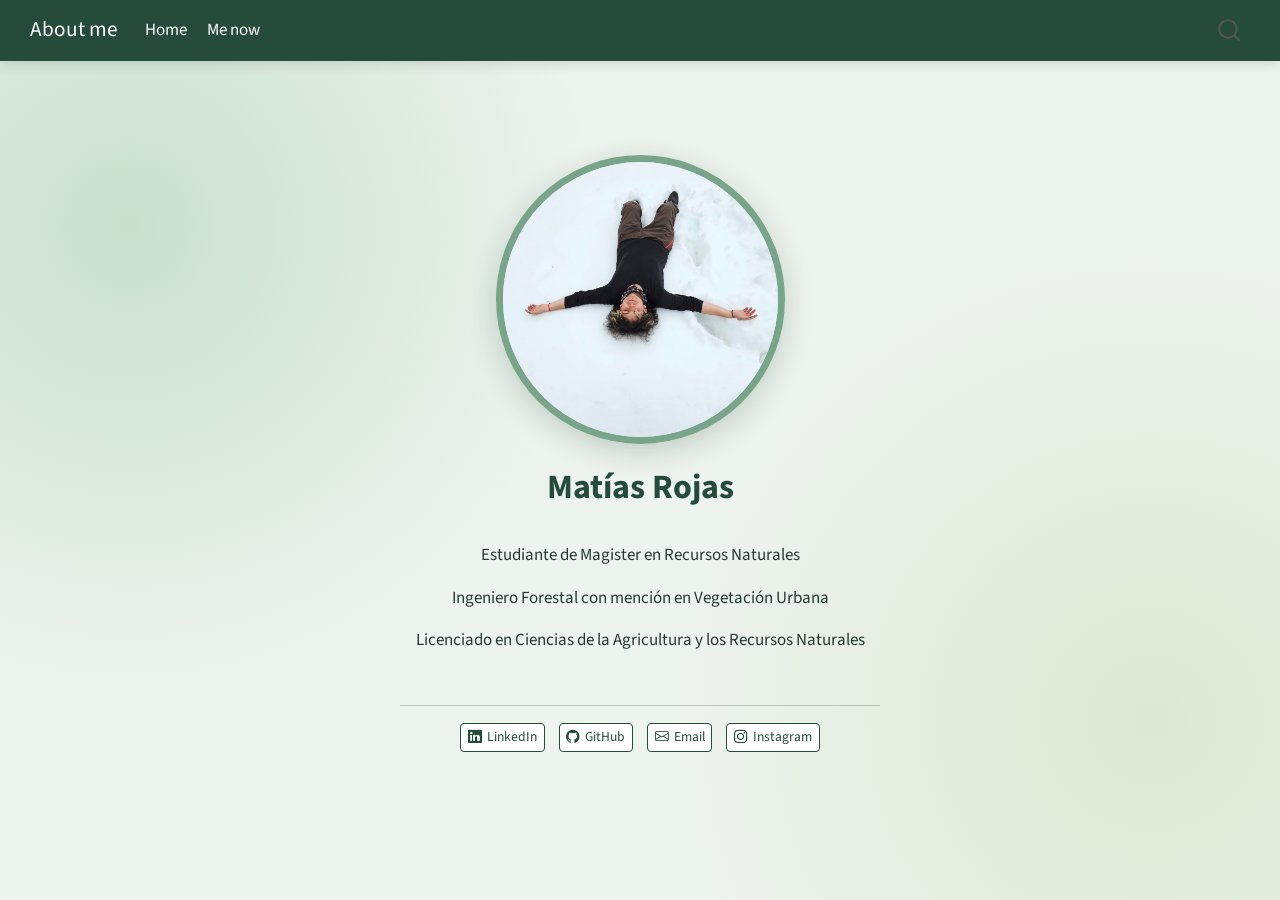
<file: docs/index.html>
<!DOCTYPE html>
<html xmlns="http://www.w3.org/1999/xhtml" lang="en" xml:lang="en"><head>

<meta charset="utf-8">
<meta name="generator" content="quarto-1.5.57">

<meta name="viewport" content="width=device-width, initial-scale=1.0, user-scalable=yes">


<title>Matías Rojas – About me</title>
<style>
code{white-space: pre-wrap;}
span.smallcaps{font-variant: small-caps;}
div.columns{display: flex; gap: min(4vw, 1.5em);}
div.column{flex: auto; overflow-x: auto;}
div.hanging-indent{margin-left: 1.5em; text-indent: -1.5em;}
ul.task-list{list-style: none;}
ul.task-list li input[type="checkbox"] {
  width: 0.8em;
  margin: 0 0.8em 0.2em -1em; /* quarto-specific, see https://github.com/quarto-dev/quarto-cli/issues/4556 */ 
  vertical-align: middle;
}
</style>


<script src="site_libs/quarto-nav/quarto-nav.js"></script>
<script src="site_libs/quarto-nav/headroom.min.js"></script>
<script src="site_libs/clipboard/clipboard.min.js"></script>
<script src="site_libs/quarto-search/autocomplete.umd.js"></script>
<script src="site_libs/quarto-search/fuse.min.js"></script>
<script src="site_libs/quarto-search/quarto-search.js"></script>
<meta name="quarto:offset" content="./">
<script src="site_libs/quarto-html/quarto.js"></script>
<script src="site_libs/quarto-html/popper.min.js"></script>
<script src="site_libs/quarto-html/tippy.umd.min.js"></script>
<link href="site_libs/quarto-html/tippy.css" rel="stylesheet">
<link href="site_libs/quarto-html/quarto-syntax-highlighting.css" rel="stylesheet" id="quarto-text-highlighting-styles">
<script src="site_libs/bootstrap/bootstrap.min.js"></script>
<link href="site_libs/bootstrap/bootstrap-icons.css" rel="stylesheet">
<link href="site_libs/bootstrap/bootstrap.min.css" rel="stylesheet" id="quarto-bootstrap" data-mode="light">
<script id="quarto-search-options" type="application/json">{
  "location": "navbar",
  "copy-button": false,
  "collapse-after": 3,
  "panel-placement": "end",
  "type": "overlay",
  "limit": 50,
  "keyboard-shortcut": [
    "f",
    "/",
    "s"
  ],
  "show-item-context": false,
  "language": {
    "search-no-results-text": "No results",
    "search-matching-documents-text": "matching documents",
    "search-copy-link-title": "Copy link to search",
    "search-hide-matches-text": "Hide additional matches",
    "search-more-match-text": "more match in this document",
    "search-more-matches-text": "more matches in this document",
    "search-clear-button-title": "Clear",
    "search-text-placeholder": "",
    "search-detached-cancel-button-title": "Cancel",
    "search-submit-button-title": "Submit",
    "search-label": "Search"
  }
}</script>


<link rel="stylesheet" href="styles.css">
</head>

<body class="nav-fixed fullcontent">

<div id="quarto-search-results"></div>
  <header id="quarto-header" class="headroom fixed-top">
    <nav class="navbar navbar-expand-lg " data-bs-theme="dark">
      <div class="navbar-container container-fluid">
      <div class="navbar-brand-container mx-auto">
    <a class="navbar-brand" href="./index.html">
    <span class="navbar-title">About me</span>
    </a>
  </div>
            <div id="quarto-search" class="" title="Search"></div>
          <button class="navbar-toggler" type="button" data-bs-toggle="collapse" data-bs-target="#navbarCollapse" aria-controls="navbarCollapse" role="menu" aria-expanded="false" aria-label="Toggle navigation" onclick="if (window.quartoToggleHeadroom) { window.quartoToggleHeadroom(); }">
  <span class="navbar-toggler-icon"></span>
</button>
          <div class="collapse navbar-collapse" id="navbarCollapse">
            <ul class="navbar-nav navbar-nav-scroll me-auto">
  <li class="nav-item">
    <a class="nav-link active" href="./index.html" aria-current="page"> 
<span class="menu-text">Home</span></a>
  </li>  
  <li class="nav-item">
    <a class="nav-link" href="./now.html"> 
<span class="menu-text">Me now</span></a>
  </li>  
</ul>
          </div> <!-- /navcollapse -->
            <div class="quarto-navbar-tools">
</div>
      </div> <!-- /container-fluid -->
    </nav>
</header>
<!-- content -->
<div id="quarto-content" class="quarto-container page-columns page-rows-contents page-layout-article page-navbar">
<!-- sidebar -->
<!-- margin-sidebar -->
    
<!-- main -->
<div class="quarto-about-jolla">
  <img src="img/yo.jpg" class="about-image
  round " style="height: 17em; width: 17em;">
 <header id="title-block-header" class="quarto-title-block default">
<div class="quarto-title">
<h1 class="title">Matías Rojas</h1>
</div>
<div class="quarto-title-meta">
  </div>
</header><main class="content" id="quarto-document-content">
<p>Estudiante de Magister en Recursos Naturales</p>
<p>Ingeniero Forestal con mención en Vegetación Urbana</p>
<p>Licenciado en Ciencias de la Agricultura y los Recursos Naturales</p>


</main> 
  <hr class="about-sep">
   <div class="about-links">
  <a href="https://www.linkedin.com/in/matias-rojas-mu%C3%B1oz-917531347/" class="about-link" rel="" target="">
    <i class="bi bi-linkedin"></i>
     <span class="about-link-text">LinkedIn</span>
  </a>
  <a href="https://github.com/Matt7UC" class="about-link" rel="" target="">
    <i class="bi bi-github"></i>
     <span class="about-link-text">GitHub</span>
  </a>
  <a href="mailto:mrojau@uc.cl" class="about-link" rel="" target="">
    <i class="bi bi-envelope"></i>
     <span class="about-link-text">Email</span>
  </a>
  <a href="https://www.instagram.com/matt.nativo?knvt=bjI0ZDYwbWN1ZnJs" class="about-link" rel="" target="">
    <i class="bi bi-instagram"></i>
     <span class="about-link-text">Instagram</span>
  </a>
</div>
</div>
 <!-- /main -->
<script id="quarto-html-after-body" type="application/javascript">
window.document.addEventListener("DOMContentLoaded", function (event) {
  const toggleBodyColorMode = (bsSheetEl) => {
    const mode = bsSheetEl.getAttribute("data-mode");
    const bodyEl = window.document.querySelector("body");
    if (mode === "dark") {
      bodyEl.classList.add("quarto-dark");
      bodyEl.classList.remove("quarto-light");
    } else {
      bodyEl.classList.add("quarto-light");
      bodyEl.classList.remove("quarto-dark");
    }
  }
  const toggleBodyColorPrimary = () => {
    const bsSheetEl = window.document.querySelector("link#quarto-bootstrap");
    if (bsSheetEl) {
      toggleBodyColorMode(bsSheetEl);
    }
  }
  toggleBodyColorPrimary();  
  const isCodeAnnotation = (el) => {
    for (const clz of el.classList) {
      if (clz.startsWith('code-annotation-')) {                     
        return true;
      }
    }
    return false;
  }
  const onCopySuccess = function(e) {
    // button target
    const button = e.trigger;
    // don't keep focus
    button.blur();
    // flash "checked"
    button.classList.add('code-copy-button-checked');
    var currentTitle = button.getAttribute("title");
    button.setAttribute("title", "Copied!");
    let tooltip;
    if (window.bootstrap) {
      button.setAttribute("data-bs-toggle", "tooltip");
      button.setAttribute("data-bs-placement", "left");
      button.setAttribute("data-bs-title", "Copied!");
      tooltip = new bootstrap.Tooltip(button, 
        { trigger: "manual", 
          customClass: "code-copy-button-tooltip",
          offset: [0, -8]});
      tooltip.show();    
    }
    setTimeout(function() {
      if (tooltip) {
        tooltip.hide();
        button.removeAttribute("data-bs-title");
        button.removeAttribute("data-bs-toggle");
        button.removeAttribute("data-bs-placement");
      }
      button.setAttribute("title", currentTitle);
      button.classList.remove('code-copy-button-checked');
    }, 1000);
    // clear code selection
    e.clearSelection();
  }
  const getTextToCopy = function(trigger) {
      const codeEl = trigger.previousElementSibling.cloneNode(true);
      for (const childEl of codeEl.children) {
        if (isCodeAnnotation(childEl)) {
          childEl.remove();
        }
      }
      return codeEl.innerText;
  }
  const clipboard = new window.ClipboardJS('.code-copy-button:not([data-in-quarto-modal])', {
    text: getTextToCopy
  });
  clipboard.on('success', onCopySuccess);
  if (window.document.getElementById('quarto-embedded-source-code-modal')) {
    // For code content inside modals, clipBoardJS needs to be initialized with a container option
    // TODO: Check when it could be a function (https://github.com/zenorocha/clipboard.js/issues/860)
    const clipboardModal = new window.ClipboardJS('.code-copy-button[data-in-quarto-modal]', {
      text: getTextToCopy,
      container: window.document.getElementById('quarto-embedded-source-code-modal')
    });
    clipboardModal.on('success', onCopySuccess);
  }
    var localhostRegex = new RegExp(/^(?:http|https):\/\/localhost\:?[0-9]*\//);
    var mailtoRegex = new RegExp(/^mailto:/);
      var filterRegex = new RegExp('/' + window.location.host + '/');
    var isInternal = (href) => {
        return filterRegex.test(href) || localhostRegex.test(href) || mailtoRegex.test(href);
    }
    // Inspect non-navigation links and adorn them if external
 	var links = window.document.querySelectorAll('a[href]:not(.nav-link):not(.navbar-brand):not(.toc-action):not(.sidebar-link):not(.sidebar-item-toggle):not(.pagination-link):not(.no-external):not([aria-hidden]):not(.dropdown-item):not(.quarto-navigation-tool):not(.about-link)');
    for (var i=0; i<links.length; i++) {
      const link = links[i];
      if (!isInternal(link.href)) {
        // undo the damage that might have been done by quarto-nav.js in the case of
        // links that we want to consider external
        if (link.dataset.originalHref !== undefined) {
          link.href = link.dataset.originalHref;
        }
      }
    }
  function tippyHover(el, contentFn, onTriggerFn, onUntriggerFn) {
    const config = {
      allowHTML: true,
      maxWidth: 500,
      delay: 100,
      arrow: false,
      appendTo: function(el) {
          return el.parentElement;
      },
      interactive: true,
      interactiveBorder: 10,
      theme: 'quarto',
      placement: 'bottom-start',
    };
    if (contentFn) {
      config.content = contentFn;
    }
    if (onTriggerFn) {
      config.onTrigger = onTriggerFn;
    }
    if (onUntriggerFn) {
      config.onUntrigger = onUntriggerFn;
    }
    window.tippy(el, config); 
  }
  const noterefs = window.document.querySelectorAll('a[role="doc-noteref"]');
  for (var i=0; i<noterefs.length; i++) {
    const ref = noterefs[i];
    tippyHover(ref, function() {
      // use id or data attribute instead here
      let href = ref.getAttribute('data-footnote-href') || ref.getAttribute('href');
      try { href = new URL(href).hash; } catch {}
      const id = href.replace(/^#\/?/, "");
      const note = window.document.getElementById(id);
      if (note) {
        return note.innerHTML;
      } else {
        return "";
      }
    });
  }
  const xrefs = window.document.querySelectorAll('a.quarto-xref');
  const processXRef = (id, note) => {
    // Strip column container classes
    const stripColumnClz = (el) => {
      el.classList.remove("page-full", "page-columns");
      if (el.children) {
        for (const child of el.children) {
          stripColumnClz(child);
        }
      }
    }
    stripColumnClz(note)
    if (id === null || id.startsWith('sec-')) {
      // Special case sections, only their first couple elements
      const container = document.createElement("div");
      if (note.children && note.children.length > 2) {
        container.appendChild(note.children[0].cloneNode(true));
        for (let i = 1; i < note.children.length; i++) {
          const child = note.children[i];
          if (child.tagName === "P" && child.innerText === "") {
            continue;
          } else {
            container.appendChild(child.cloneNode(true));
            break;
          }
        }
        if (window.Quarto?.typesetMath) {
          window.Quarto.typesetMath(container);
        }
        return container.innerHTML
      } else {
        if (window.Quarto?.typesetMath) {
          window.Quarto.typesetMath(note);
        }
        return note.innerHTML;
      }
    } else {
      // Remove any anchor links if they are present
      const anchorLink = note.querySelector('a.anchorjs-link');
      if (anchorLink) {
        anchorLink.remove();
      }
      if (window.Quarto?.typesetMath) {
        window.Quarto.typesetMath(note);
      }
      // TODO in 1.5, we should make sure this works without a callout special case
      if (note.classList.contains("callout")) {
        return note.outerHTML;
      } else {
        return note.innerHTML;
      }
    }
  }
  for (var i=0; i<xrefs.length; i++) {
    const xref = xrefs[i];
    tippyHover(xref, undefined, function(instance) {
      instance.disable();
      let url = xref.getAttribute('href');
      let hash = undefined; 
      if (url.startsWith('#')) {
        hash = url;
      } else {
        try { hash = new URL(url).hash; } catch {}
      }
      if (hash) {
        const id = hash.replace(/^#\/?/, "");
        const note = window.document.getElementById(id);
        if (note !== null) {
          try {
            const html = processXRef(id, note.cloneNode(true));
            instance.setContent(html);
          } finally {
            instance.enable();
            instance.show();
          }
        } else {
          // See if we can fetch this
          fetch(url.split('#')[0])
          .then(res => res.text())
          .then(html => {
            const parser = new DOMParser();
            const htmlDoc = parser.parseFromString(html, "text/html");
            const note = htmlDoc.getElementById(id);
            if (note !== null) {
              const html = processXRef(id, note);
              instance.setContent(html);
            } 
          }).finally(() => {
            instance.enable();
            instance.show();
          });
        }
      } else {
        // See if we can fetch a full url (with no hash to target)
        // This is a special case and we should probably do some content thinning / targeting
        fetch(url)
        .then(res => res.text())
        .then(html => {
          const parser = new DOMParser();
          const htmlDoc = parser.parseFromString(html, "text/html");
          const note = htmlDoc.querySelector('main.content');
          if (note !== null) {
            // This should only happen for chapter cross references
            // (since there is no id in the URL)
            // remove the first header
            if (note.children.length > 0 && note.children[0].tagName === "HEADER") {
              note.children[0].remove();
            }
            const html = processXRef(null, note);
            instance.setContent(html);
          } 
        }).finally(() => {
          instance.enable();
          instance.show();
        });
      }
    }, function(instance) {
    });
  }
      let selectedAnnoteEl;
      const selectorForAnnotation = ( cell, annotation) => {
        let cellAttr = 'data-code-cell="' + cell + '"';
        let lineAttr = 'data-code-annotation="' +  annotation + '"';
        const selector = 'span[' + cellAttr + '][' + lineAttr + ']';
        return selector;
      }
      const selectCodeLines = (annoteEl) => {
        const doc = window.document;
        const targetCell = annoteEl.getAttribute("data-target-cell");
        const targetAnnotation = annoteEl.getAttribute("data-target-annotation");
        const annoteSpan = window.document.querySelector(selectorForAnnotation(targetCell, targetAnnotation));
        const lines = annoteSpan.getAttribute("data-code-lines").split(",");
        const lineIds = lines.map((line) => {
          return targetCell + "-" + line;
        })
        let top = null;
        let height = null;
        let parent = null;
        if (lineIds.length > 0) {
            //compute the position of the single el (top and bottom and make a div)
            const el = window.document.getElementById(lineIds[0]);
            top = el.offsetTop;
            height = el.offsetHeight;
            parent = el.parentElement.parentElement;
          if (lineIds.length > 1) {
            const lastEl = window.document.getElementById(lineIds[lineIds.length - 1]);
            const bottom = lastEl.offsetTop + lastEl.offsetHeight;
            height = bottom - top;
          }
          if (top !== null && height !== null && parent !== null) {
            // cook up a div (if necessary) and position it 
            let div = window.document.getElementById("code-annotation-line-highlight");
            if (div === null) {
              div = window.document.createElement("div");
              div.setAttribute("id", "code-annotation-line-highlight");
              div.style.position = 'absolute';
              parent.appendChild(div);
            }
            div.style.top = top - 2 + "px";
            div.style.height = height + 4 + "px";
            div.style.left = 0;
            let gutterDiv = window.document.getElementById("code-annotation-line-highlight-gutter");
            if (gutterDiv === null) {
              gutterDiv = window.document.createElement("div");
              gutterDiv.setAttribute("id", "code-annotation-line-highlight-gutter");
              gutterDiv.style.position = 'absolute';
              const codeCell = window.document.getElementById(targetCell);
              const gutter = codeCell.querySelector('.code-annotation-gutter');
              gutter.appendChild(gutterDiv);
            }
            gutterDiv.style.top = top - 2 + "px";
            gutterDiv.style.height = height + 4 + "px";
          }
          selectedAnnoteEl = annoteEl;
        }
      };
      const unselectCodeLines = () => {
        const elementsIds = ["code-annotation-line-highlight", "code-annotation-line-highlight-gutter"];
        elementsIds.forEach((elId) => {
          const div = window.document.getElementById(elId);
          if (div) {
            div.remove();
          }
        });
        selectedAnnoteEl = undefined;
      };
        // Handle positioning of the toggle
    window.addEventListener(
      "resize",
      throttle(() => {
        elRect = undefined;
        if (selectedAnnoteEl) {
          selectCodeLines(selectedAnnoteEl);
        }
      }, 10)
    );
    function throttle(fn, ms) {
    let throttle = false;
    let timer;
      return (...args) => {
        if(!throttle) { // first call gets through
            fn.apply(this, args);
            throttle = true;
        } else { // all the others get throttled
            if(timer) clearTimeout(timer); // cancel #2
            timer = setTimeout(() => {
              fn.apply(this, args);
              timer = throttle = false;
            }, ms);
        }
      };
    }
      // Attach click handler to the DT
      const annoteDls = window.document.querySelectorAll('dt[data-target-cell]');
      for (const annoteDlNode of annoteDls) {
        annoteDlNode.addEventListener('click', (event) => {
          const clickedEl = event.target;
          if (clickedEl !== selectedAnnoteEl) {
            unselectCodeLines();
            const activeEl = window.document.querySelector('dt[data-target-cell].code-annotation-active');
            if (activeEl) {
              activeEl.classList.remove('code-annotation-active');
            }
            selectCodeLines(clickedEl);
            clickedEl.classList.add('code-annotation-active');
          } else {
            // Unselect the line
            unselectCodeLines();
            clickedEl.classList.remove('code-annotation-active');
          }
        });
      }
  const findCites = (el) => {
    const parentEl = el.parentElement;
    if (parentEl) {
      const cites = parentEl.dataset.cites;
      if (cites) {
        return {
          el,
          cites: cites.split(' ')
        };
      } else {
        return findCites(el.parentElement)
      }
    } else {
      return undefined;
    }
  };
  var bibliorefs = window.document.querySelectorAll('a[role="doc-biblioref"]');
  for (var i=0; i<bibliorefs.length; i++) {
    const ref = bibliorefs[i];
    const citeInfo = findCites(ref);
    if (citeInfo) {
      tippyHover(citeInfo.el, function() {
        var popup = window.document.createElement('div');
        citeInfo.cites.forEach(function(cite) {
          var citeDiv = window.document.createElement('div');
          citeDiv.classList.add('hanging-indent');
          citeDiv.classList.add('csl-entry');
          var biblioDiv = window.document.getElementById('ref-' + cite);
          if (biblioDiv) {
            citeDiv.innerHTML = biblioDiv.innerHTML;
          }
          popup.appendChild(citeDiv);
        });
        return popup.innerHTML;
      });
    }
  }
});
</script>
</div> <!-- /content -->




</body></html>
</file>
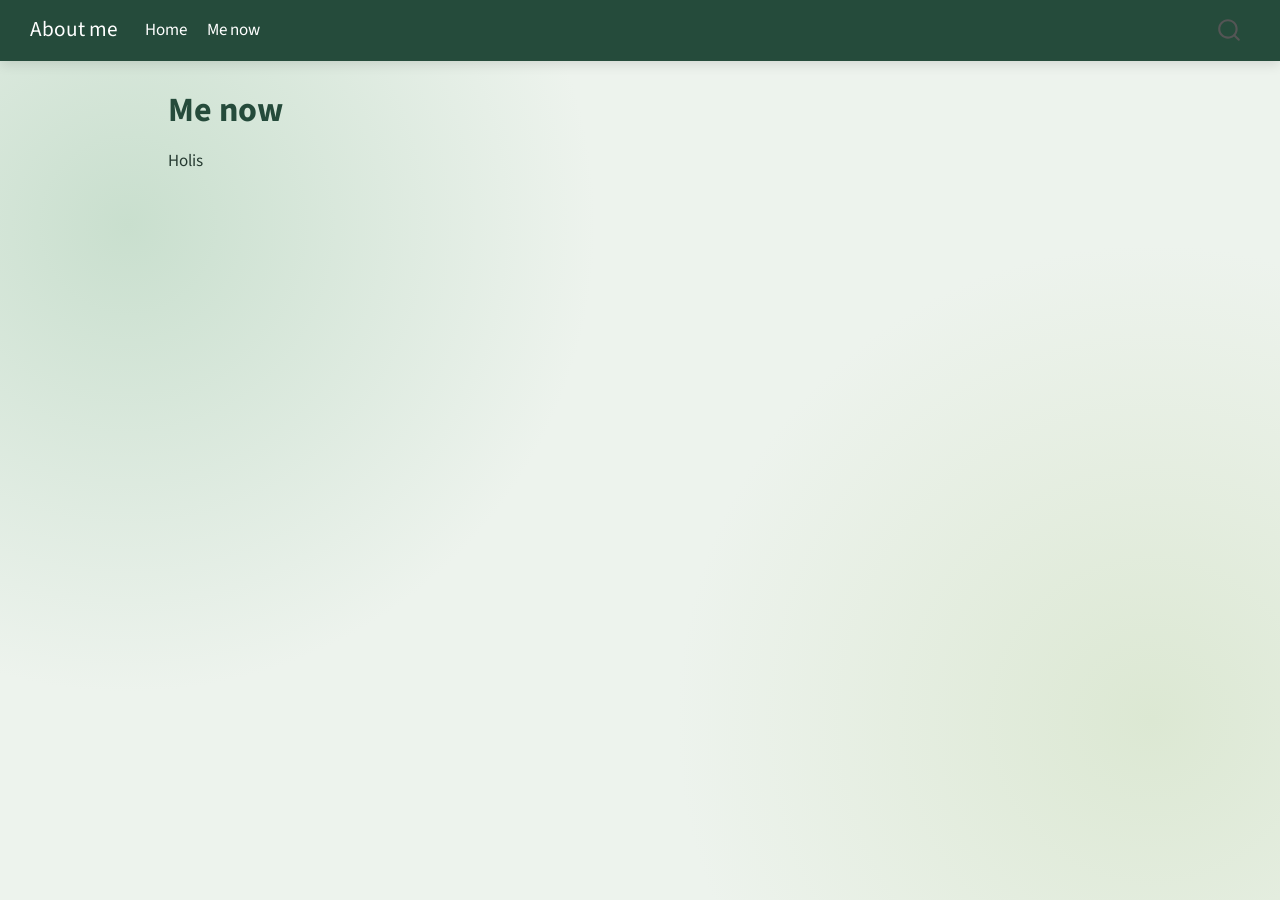
<file: docs/now.html>
<!DOCTYPE html>
<html xmlns="http://www.w3.org/1999/xhtml" lang="en" xml:lang="en"><head>

<meta charset="utf-8">
<meta name="generator" content="quarto-1.5.57">

<meta name="viewport" content="width=device-width, initial-scale=1.0, user-scalable=yes">


<title>Me now – About me</title>
<style>
code{white-space: pre-wrap;}
span.smallcaps{font-variant: small-caps;}
div.columns{display: flex; gap: min(4vw, 1.5em);}
div.column{flex: auto; overflow-x: auto;}
div.hanging-indent{margin-left: 1.5em; text-indent: -1.5em;}
ul.task-list{list-style: none;}
ul.task-list li input[type="checkbox"] {
  width: 0.8em;
  margin: 0 0.8em 0.2em -1em; /* quarto-specific, see https://github.com/quarto-dev/quarto-cli/issues/4556 */ 
  vertical-align: middle;
}
</style>


<script src="site_libs/quarto-nav/quarto-nav.js"></script>
<script src="site_libs/quarto-nav/headroom.min.js"></script>
<script src="site_libs/clipboard/clipboard.min.js"></script>
<script src="site_libs/quarto-search/autocomplete.umd.js"></script>
<script src="site_libs/quarto-search/fuse.min.js"></script>
<script src="site_libs/quarto-search/quarto-search.js"></script>
<meta name="quarto:offset" content="./">
<script src="site_libs/quarto-html/quarto.js"></script>
<script src="site_libs/quarto-html/popper.min.js"></script>
<script src="site_libs/quarto-html/tippy.umd.min.js"></script>
<script src="site_libs/quarto-html/anchor.min.js"></script>
<link href="site_libs/quarto-html/tippy.css" rel="stylesheet">
<link href="site_libs/quarto-html/quarto-syntax-highlighting.css" rel="stylesheet" id="quarto-text-highlighting-styles">
<script src="site_libs/bootstrap/bootstrap.min.js"></script>
<link href="site_libs/bootstrap/bootstrap-icons.css" rel="stylesheet">
<link href="site_libs/bootstrap/bootstrap.min.css" rel="stylesheet" id="quarto-bootstrap" data-mode="light">
<script id="quarto-search-options" type="application/json">{
  "location": "navbar",
  "copy-button": false,
  "collapse-after": 3,
  "panel-placement": "end",
  "type": "overlay",
  "limit": 50,
  "keyboard-shortcut": [
    "f",
    "/",
    "s"
  ],
  "show-item-context": false,
  "language": {
    "search-no-results-text": "No results",
    "search-matching-documents-text": "matching documents",
    "search-copy-link-title": "Copy link to search",
    "search-hide-matches-text": "Hide additional matches",
    "search-more-match-text": "more match in this document",
    "search-more-matches-text": "more matches in this document",
    "search-clear-button-title": "Clear",
    "search-text-placeholder": "",
    "search-detached-cancel-button-title": "Cancel",
    "search-submit-button-title": "Submit",
    "search-label": "Search"
  }
}</script>


<link rel="stylesheet" href="styles.css">
</head>

<body class="nav-fixed">

<div id="quarto-search-results"></div>
  <header id="quarto-header" class="headroom fixed-top">
    <nav class="navbar navbar-expand-lg " data-bs-theme="dark">
      <div class="navbar-container container-fluid">
      <div class="navbar-brand-container mx-auto">
    <a class="navbar-brand" href="./index.html">
    <span class="navbar-title">About me</span>
    </a>
  </div>
            <div id="quarto-search" class="" title="Search"></div>
          <button class="navbar-toggler" type="button" data-bs-toggle="collapse" data-bs-target="#navbarCollapse" aria-controls="navbarCollapse" role="menu" aria-expanded="false" aria-label="Toggle navigation" onclick="if (window.quartoToggleHeadroom) { window.quartoToggleHeadroom(); }">
  <span class="navbar-toggler-icon"></span>
</button>
          <div class="collapse navbar-collapse" id="navbarCollapse">
            <ul class="navbar-nav navbar-nav-scroll me-auto">
  <li class="nav-item">
    <a class="nav-link" href="./index.html"> 
<span class="menu-text">Home</span></a>
  </li>  
  <li class="nav-item">
    <a class="nav-link active" href="./now.html" aria-current="page"> 
<span class="menu-text">Me now</span></a>
  </li>  
</ul>
          </div> <!-- /navcollapse -->
            <div class="quarto-navbar-tools">
</div>
      </div> <!-- /container-fluid -->
    </nav>
</header>
<!-- content -->
<div id="quarto-content" class="quarto-container page-columns page-rows-contents page-layout-article page-navbar">
<!-- sidebar -->
<!-- margin-sidebar -->
    <div id="quarto-margin-sidebar" class="sidebar margin-sidebar zindex-bottom">
        
    </div>
<!-- main -->
<main class="content" id="quarto-document-content">

<header id="title-block-header" class="quarto-title-block default">
<div class="quarto-title">
<h1 class="title">Me now</h1>
</div>



<div class="quarto-title-meta">

    
  
    
  </div>
  


</header>


<p>Holis</p>



</main> <!-- /main -->
<script id="quarto-html-after-body" type="application/javascript">
window.document.addEventListener("DOMContentLoaded", function (event) {
  const toggleBodyColorMode = (bsSheetEl) => {
    const mode = bsSheetEl.getAttribute("data-mode");
    const bodyEl = window.document.querySelector("body");
    if (mode === "dark") {
      bodyEl.classList.add("quarto-dark");
      bodyEl.classList.remove("quarto-light");
    } else {
      bodyEl.classList.add("quarto-light");
      bodyEl.classList.remove("quarto-dark");
    }
  }
  const toggleBodyColorPrimary = () => {
    const bsSheetEl = window.document.querySelector("link#quarto-bootstrap");
    if (bsSheetEl) {
      toggleBodyColorMode(bsSheetEl);
    }
  }
  toggleBodyColorPrimary();  
  const icon = "";
  const anchorJS = new window.AnchorJS();
  anchorJS.options = {
    placement: 'right',
    icon: icon
  };
  anchorJS.add('.anchored');
  const isCodeAnnotation = (el) => {
    for (const clz of el.classList) {
      if (clz.startsWith('code-annotation-')) {                     
        return true;
      }
    }
    return false;
  }
  const onCopySuccess = function(e) {
    // button target
    const button = e.trigger;
    // don't keep focus
    button.blur();
    // flash "checked"
    button.classList.add('code-copy-button-checked');
    var currentTitle = button.getAttribute("title");
    button.setAttribute("title", "Copied!");
    let tooltip;
    if (window.bootstrap) {
      button.setAttribute("data-bs-toggle", "tooltip");
      button.setAttribute("data-bs-placement", "left");
      button.setAttribute("data-bs-title", "Copied!");
      tooltip = new bootstrap.Tooltip(button, 
        { trigger: "manual", 
          customClass: "code-copy-button-tooltip",
          offset: [0, -8]});
      tooltip.show();    
    }
    setTimeout(function() {
      if (tooltip) {
        tooltip.hide();
        button.removeAttribute("data-bs-title");
        button.removeAttribute("data-bs-toggle");
        button.removeAttribute("data-bs-placement");
      }
      button.setAttribute("title", currentTitle);
      button.classList.remove('code-copy-button-checked');
    }, 1000);
    // clear code selection
    e.clearSelection();
  }
  const getTextToCopy = function(trigger) {
      const codeEl = trigger.previousElementSibling.cloneNode(true);
      for (const childEl of codeEl.children) {
        if (isCodeAnnotation(childEl)) {
          childEl.remove();
        }
      }
      return codeEl.innerText;
  }
  const clipboard = new window.ClipboardJS('.code-copy-button:not([data-in-quarto-modal])', {
    text: getTextToCopy
  });
  clipboard.on('success', onCopySuccess);
  if (window.document.getElementById('quarto-embedded-source-code-modal')) {
    // For code content inside modals, clipBoardJS needs to be initialized with a container option
    // TODO: Check when it could be a function (https://github.com/zenorocha/clipboard.js/issues/860)
    const clipboardModal = new window.ClipboardJS('.code-copy-button[data-in-quarto-modal]', {
      text: getTextToCopy,
      container: window.document.getElementById('quarto-embedded-source-code-modal')
    });
    clipboardModal.on('success', onCopySuccess);
  }
    var localhostRegex = new RegExp(/^(?:http|https):\/\/localhost\:?[0-9]*\//);
    var mailtoRegex = new RegExp(/^mailto:/);
      var filterRegex = new RegExp('/' + window.location.host + '/');
    var isInternal = (href) => {
        return filterRegex.test(href) || localhostRegex.test(href) || mailtoRegex.test(href);
    }
    // Inspect non-navigation links and adorn them if external
 	var links = window.document.querySelectorAll('a[href]:not(.nav-link):not(.navbar-brand):not(.toc-action):not(.sidebar-link):not(.sidebar-item-toggle):not(.pagination-link):not(.no-external):not([aria-hidden]):not(.dropdown-item):not(.quarto-navigation-tool):not(.about-link)');
    for (var i=0; i<links.length; i++) {
      const link = links[i];
      if (!isInternal(link.href)) {
        // undo the damage that might have been done by quarto-nav.js in the case of
        // links that we want to consider external
        if (link.dataset.originalHref !== undefined) {
          link.href = link.dataset.originalHref;
        }
      }
    }
  function tippyHover(el, contentFn, onTriggerFn, onUntriggerFn) {
    const config = {
      allowHTML: true,
      maxWidth: 500,
      delay: 100,
      arrow: false,
      appendTo: function(el) {
          return el.parentElement;
      },
      interactive: true,
      interactiveBorder: 10,
      theme: 'quarto',
      placement: 'bottom-start',
    };
    if (contentFn) {
      config.content = contentFn;
    }
    if (onTriggerFn) {
      config.onTrigger = onTriggerFn;
    }
    if (onUntriggerFn) {
      config.onUntrigger = onUntriggerFn;
    }
    window.tippy(el, config); 
  }
  const noterefs = window.document.querySelectorAll('a[role="doc-noteref"]');
  for (var i=0; i<noterefs.length; i++) {
    const ref = noterefs[i];
    tippyHover(ref, function() {
      // use id or data attribute instead here
      let href = ref.getAttribute('data-footnote-href') || ref.getAttribute('href');
      try { href = new URL(href).hash; } catch {}
      const id = href.replace(/^#\/?/, "");
      const note = window.document.getElementById(id);
      if (note) {
        return note.innerHTML;
      } else {
        return "";
      }
    });
  }
  const xrefs = window.document.querySelectorAll('a.quarto-xref');
  const processXRef = (id, note) => {
    // Strip column container classes
    const stripColumnClz = (el) => {
      el.classList.remove("page-full", "page-columns");
      if (el.children) {
        for (const child of el.children) {
          stripColumnClz(child);
        }
      }
    }
    stripColumnClz(note)
    if (id === null || id.startsWith('sec-')) {
      // Special case sections, only their first couple elements
      const container = document.createElement("div");
      if (note.children && note.children.length > 2) {
        container.appendChild(note.children[0].cloneNode(true));
        for (let i = 1; i < note.children.length; i++) {
          const child = note.children[i];
          if (child.tagName === "P" && child.innerText === "") {
            continue;
          } else {
            container.appendChild(child.cloneNode(true));
            break;
          }
        }
        if (window.Quarto?.typesetMath) {
          window.Quarto.typesetMath(container);
        }
        return container.innerHTML
      } else {
        if (window.Quarto?.typesetMath) {
          window.Quarto.typesetMath(note);
        }
        return note.innerHTML;
      }
    } else {
      // Remove any anchor links if they are present
      const anchorLink = note.querySelector('a.anchorjs-link');
      if (anchorLink) {
        anchorLink.remove();
      }
      if (window.Quarto?.typesetMath) {
        window.Quarto.typesetMath(note);
      }
      // TODO in 1.5, we should make sure this works without a callout special case
      if (note.classList.contains("callout")) {
        return note.outerHTML;
      } else {
        return note.innerHTML;
      }
    }
  }
  for (var i=0; i<xrefs.length; i++) {
    const xref = xrefs[i];
    tippyHover(xref, undefined, function(instance) {
      instance.disable();
      let url = xref.getAttribute('href');
      let hash = undefined; 
      if (url.startsWith('#')) {
        hash = url;
      } else {
        try { hash = new URL(url).hash; } catch {}
      }
      if (hash) {
        const id = hash.replace(/^#\/?/, "");
        const note = window.document.getElementById(id);
        if (note !== null) {
          try {
            const html = processXRef(id, note.cloneNode(true));
            instance.setContent(html);
          } finally {
            instance.enable();
            instance.show();
          }
        } else {
          // See if we can fetch this
          fetch(url.split('#')[0])
          .then(res => res.text())
          .then(html => {
            const parser = new DOMParser();
            const htmlDoc = parser.parseFromString(html, "text/html");
            const note = htmlDoc.getElementById(id);
            if (note !== null) {
              const html = processXRef(id, note);
              instance.setContent(html);
            } 
          }).finally(() => {
            instance.enable();
            instance.show();
          });
        }
      } else {
        // See if we can fetch a full url (with no hash to target)
        // This is a special case and we should probably do some content thinning / targeting
        fetch(url)
        .then(res => res.text())
        .then(html => {
          const parser = new DOMParser();
          const htmlDoc = parser.parseFromString(html, "text/html");
          const note = htmlDoc.querySelector('main.content');
          if (note !== null) {
            // This should only happen for chapter cross references
            // (since there is no id in the URL)
            // remove the first header
            if (note.children.length > 0 && note.children[0].tagName === "HEADER") {
              note.children[0].remove();
            }
            const html = processXRef(null, note);
            instance.setContent(html);
          } 
        }).finally(() => {
          instance.enable();
          instance.show();
        });
      }
    }, function(instance) {
    });
  }
      let selectedAnnoteEl;
      const selectorForAnnotation = ( cell, annotation) => {
        let cellAttr = 'data-code-cell="' + cell + '"';
        let lineAttr = 'data-code-annotation="' +  annotation + '"';
        const selector = 'span[' + cellAttr + '][' + lineAttr + ']';
        return selector;
      }
      const selectCodeLines = (annoteEl) => {
        const doc = window.document;
        const targetCell = annoteEl.getAttribute("data-target-cell");
        const targetAnnotation = annoteEl.getAttribute("data-target-annotation");
        const annoteSpan = window.document.querySelector(selectorForAnnotation(targetCell, targetAnnotation));
        const lines = annoteSpan.getAttribute("data-code-lines").split(",");
        const lineIds = lines.map((line) => {
          return targetCell + "-" + line;
        })
        let top = null;
        let height = null;
        let parent = null;
        if (lineIds.length > 0) {
            //compute the position of the single el (top and bottom and make a div)
            const el = window.document.getElementById(lineIds[0]);
            top = el.offsetTop;
            height = el.offsetHeight;
            parent = el.parentElement.parentElement;
          if (lineIds.length > 1) {
            const lastEl = window.document.getElementById(lineIds[lineIds.length - 1]);
            const bottom = lastEl.offsetTop + lastEl.offsetHeight;
            height = bottom - top;
          }
          if (top !== null && height !== null && parent !== null) {
            // cook up a div (if necessary) and position it 
            let div = window.document.getElementById("code-annotation-line-highlight");
            if (div === null) {
              div = window.document.createElement("div");
              div.setAttribute("id", "code-annotation-line-highlight");
              div.style.position = 'absolute';
              parent.appendChild(div);
            }
            div.style.top = top - 2 + "px";
            div.style.height = height + 4 + "px";
            div.style.left = 0;
            let gutterDiv = window.document.getElementById("code-annotation-line-highlight-gutter");
            if (gutterDiv === null) {
              gutterDiv = window.document.createElement("div");
              gutterDiv.setAttribute("id", "code-annotation-line-highlight-gutter");
              gutterDiv.style.position = 'absolute';
              const codeCell = window.document.getElementById(targetCell);
              const gutter = codeCell.querySelector('.code-annotation-gutter');
              gutter.appendChild(gutterDiv);
            }
            gutterDiv.style.top = top - 2 + "px";
            gutterDiv.style.height = height + 4 + "px";
          }
          selectedAnnoteEl = annoteEl;
        }
      };
      const unselectCodeLines = () => {
        const elementsIds = ["code-annotation-line-highlight", "code-annotation-line-highlight-gutter"];
        elementsIds.forEach((elId) => {
          const div = window.document.getElementById(elId);
          if (div) {
            div.remove();
          }
        });
        selectedAnnoteEl = undefined;
      };
        // Handle positioning of the toggle
    window.addEventListener(
      "resize",
      throttle(() => {
        elRect = undefined;
        if (selectedAnnoteEl) {
          selectCodeLines(selectedAnnoteEl);
        }
      }, 10)
    );
    function throttle(fn, ms) {
    let throttle = false;
    let timer;
      return (...args) => {
        if(!throttle) { // first call gets through
            fn.apply(this, args);
            throttle = true;
        } else { // all the others get throttled
            if(timer) clearTimeout(timer); // cancel #2
            timer = setTimeout(() => {
              fn.apply(this, args);
              timer = throttle = false;
            }, ms);
        }
      };
    }
      // Attach click handler to the DT
      const annoteDls = window.document.querySelectorAll('dt[data-target-cell]');
      for (const annoteDlNode of annoteDls) {
        annoteDlNode.addEventListener('click', (event) => {
          const clickedEl = event.target;
          if (clickedEl !== selectedAnnoteEl) {
            unselectCodeLines();
            const activeEl = window.document.querySelector('dt[data-target-cell].code-annotation-active');
            if (activeEl) {
              activeEl.classList.remove('code-annotation-active');
            }
            selectCodeLines(clickedEl);
            clickedEl.classList.add('code-annotation-active');
          } else {
            // Unselect the line
            unselectCodeLines();
            clickedEl.classList.remove('code-annotation-active');
          }
        });
      }
  const findCites = (el) => {
    const parentEl = el.parentElement;
    if (parentEl) {
      const cites = parentEl.dataset.cites;
      if (cites) {
        return {
          el,
          cites: cites.split(' ')
        };
      } else {
        return findCites(el.parentElement)
      }
    } else {
      return undefined;
    }
  };
  var bibliorefs = window.document.querySelectorAll('a[role="doc-biblioref"]');
  for (var i=0; i<bibliorefs.length; i++) {
    const ref = bibliorefs[i];
    const citeInfo = findCites(ref);
    if (citeInfo) {
      tippyHover(citeInfo.el, function() {
        var popup = window.document.createElement('div');
        citeInfo.cites.forEach(function(cite) {
          var citeDiv = window.document.createElement('div');
          citeDiv.classList.add('hanging-indent');
          citeDiv.classList.add('csl-entry');
          var biblioDiv = window.document.getElementById('ref-' + cite);
          if (biblioDiv) {
            citeDiv.innerHTML = biblioDiv.innerHTML;
          }
          popup.appendChild(citeDiv);
        });
        return popup.innerHTML;
      });
    }
  }
});
</script>
</div> <!-- /content -->




</body></html>
</file>
<file: docs/site_libs/quarto-html/tippy.css>
.tippy-box[data-animation=fade][data-state=hidden]{opacity:0}[data-tippy-root]{max-width:calc(100vw - 10px)}.tippy-box{position:relative;background-color:#333;color:#fff;border-radius:4px;font-size:14px;line-height:1.4;white-space:normal;outline:0;transition-property:transform,visibility,opacity}.tippy-box[data-placement^=top]>.tippy-arrow{bottom:0}.tippy-box[data-placement^=top]>.tippy-arrow:before{bottom:-7px;left:0;border-width:8px 8px 0;border-top-color:initial;transform-origin:center top}.tippy-box[data-placement^=bottom]>.tippy-arrow{top:0}.tippy-box[data-placement^=bottom]>.tippy-arrow:before{top:-7px;left:0;border-width:0 8px 8px;border-bottom-color:initial;transform-origin:center bottom}.tippy-box[data-placement^=left]>.tippy-arrow{right:0}.tippy-box[data-placement^=left]>.tippy-arrow:before{border-width:8px 0 8px 8px;border-left-color:initial;right:-7px;transform-origin:center left}.tippy-box[data-placement^=right]>.tippy-arrow{left:0}.tippy-box[data-placement^=right]>.tippy-arrow:before{left:-7px;border-width:8px 8px 8px 0;border-right-color:initial;transform-origin:center right}.tippy-box[data-inertia][data-state=visible]{transition-timing-function:cubic-bezier(.54,1.5,.38,1.11)}.tippy-arrow{width:16px;height:16px;color:#333}.tippy-arrow:before{content:"";position:absolute;border-color:transparent;border-style:solid}.tippy-content{position:relative;padding:5px 9px;z-index:1}
</file>
<file: docs/site_libs/quarto-html/quarto-syntax-highlighting.css>
/* quarto syntax highlight colors */
:root {
  --quarto-hl-ot-color: #003B4F;
  --quarto-hl-at-color: #657422;
  --quarto-hl-ss-color: #20794D;
  --quarto-hl-an-color: #5E5E5E;
  --quarto-hl-fu-color: #4758AB;
  --quarto-hl-st-color: #20794D;
  --quarto-hl-cf-color: #003B4F;
  --quarto-hl-op-color: #5E5E5E;
  --quarto-hl-er-color: #AD0000;
  --quarto-hl-bn-color: #AD0000;
  --quarto-hl-al-color: #AD0000;
  --quarto-hl-va-color: #111111;
  --quarto-hl-bu-color: inherit;
  --quarto-hl-ex-color: inherit;
  --quarto-hl-pp-color: #AD0000;
  --quarto-hl-in-color: #5E5E5E;
  --quarto-hl-vs-color: #20794D;
  --quarto-hl-wa-color: #5E5E5E;
  --quarto-hl-do-color: #5E5E5E;
  --quarto-hl-im-color: #00769E;
  --quarto-hl-ch-color: #20794D;
  --quarto-hl-dt-color: #AD0000;
  --quarto-hl-fl-color: #AD0000;
  --quarto-hl-co-color: #5E5E5E;
  --quarto-hl-cv-color: #5E5E5E;
  --quarto-hl-cn-color: #8f5902;
  --quarto-hl-sc-color: #5E5E5E;
  --quarto-hl-dv-color: #AD0000;
  --quarto-hl-kw-color: #003B4F;
}

/* other quarto variables */
:root {
  --quarto-font-monospace: SFMono-Regular, Menlo, Monaco, Consolas, "Liberation Mono", "Courier New", monospace;
}

pre > code.sourceCode > span {
  color: #003B4F;
}

code span {
  color: #003B4F;
}

code.sourceCode > span {
  color: #003B4F;
}

div.sourceCode,
div.sourceCode pre.sourceCode {
  color: #003B4F;
}

code span.ot {
  color: #003B4F;
  font-style: inherit;
}

code span.at {
  color: #657422;
  font-style: inherit;
}

code span.ss {
  color: #20794D;
  font-style: inherit;
}

code span.an {
  color: #5E5E5E;
  font-style: inherit;
}

code span.fu {
  color: #4758AB;
  font-style: inherit;
}

code span.st {
  color: #20794D;
  font-style: inherit;
}

code span.cf {
  color: #003B4F;
  font-weight: bold;
  font-style: inherit;
}

code span.op {
  color: #5E5E5E;
  font-style: inherit;
}

code span.er {
  color: #AD0000;
  font-style: inherit;
}

code span.bn {
  color: #AD0000;
  font-style: inherit;
}

code span.al {
  color: #AD0000;
  font-style: inherit;
}

code span.va {
  color: #111111;
  font-style: inherit;
}

code span.bu {
  font-style: inherit;
}

code span.ex {
  font-style: inherit;
}

code span.pp {
  color: #AD0000;
  font-style: inherit;
}

code span.in {
  color: #5E5E5E;
  font-style: inherit;
}

code span.vs {
  color: #20794D;
  font-style: inherit;
}

code span.wa {
  color: #5E5E5E;
  font-style: italic;
}

code span.do {
  color: #5E5E5E;
  font-style: italic;
}

code span.im {
  color: #00769E;
  font-style: inherit;
}

code span.ch {
  color: #20794D;
  font-style: inherit;
}

code span.dt {
  color: #AD0000;
  font-style: inherit;
}

code span.fl {
  color: #AD0000;
  font-style: inherit;
}

code span.co {
  color: #5E5E5E;
  font-style: inherit;
}

code span.cv {
  color: #5E5E5E;
  font-style: italic;
}

code span.cn {
  color: #8f5902;
  font-style: inherit;
}

code span.sc {
  color: #5E5E5E;
  font-style: inherit;
}

code span.dv {
  color: #AD0000;
  font-style: inherit;
}

code span.kw {
  color: #003B4F;
  font-weight: bold;
  font-style: inherit;
}

.prevent-inlining {
  content: "</";
}

/*# sourceMappingURL=debc5d5d77c3f9108843748ff7464032.css.map */
</file>
<file: docs/styles.css>
/* PALETA DE COLORES */
:root {
  --principal: #254b3b;
  --acento: #78a58a;
  --fondo: #edf3ed;
  --texto: #263a31;
}

/* FONDO DE LA PÁGINA */
body {
  background:
    radial-gradient(
      circle at 10% 25%,
      #c9dfce 0%,
      transparent 35%
    ),
    radial-gradient(
      circle at 90% 80%,
      #dce8d3 0%,
      transparent 35%
    ),
    var(--fondo);

  color: var(--texto);
}

/* BARRA SUPERIOR */
.navbar {
  background-color: var(--principal) !important;
  box-shadow: 0 3px 12px rgba(0,0,0,0.12);
}

.navbar .navbar-brand,
.navbar .nav-link,
.navbar .quarto-navigation-tool {
  color: white !important;
}

/* FOTOGRAFÍA CIRCULAR */
.about-image {
  border: 7px solid var(--acento);
  box-shadow: 0 8px 28px rgba(37,75,59,0.22);
}

/* NOMBRE PRINCIPAL */
h1.title {
  color: var(--principal);
  font-weight: 700;
}

/* BOTONES DE REDES SOCIALES */
.about-links .about-link {
  background-color: white;
  color: var(--principal) !important;
  border: 1px solid var(--acento);
  border-radius: 25px;
  padding: 8px 16px;
  transition: all 0.2s ease;
}

/* EFECTO AL PASAR EL CURSOR */
.about-links .about-link:hover {
  background-color: var(--principal);
  color: white !important;
  transform: translateY(-3px);
  box-shadow: 0 4px 12px rgba(0,0,0,0.15);
}
</file>
